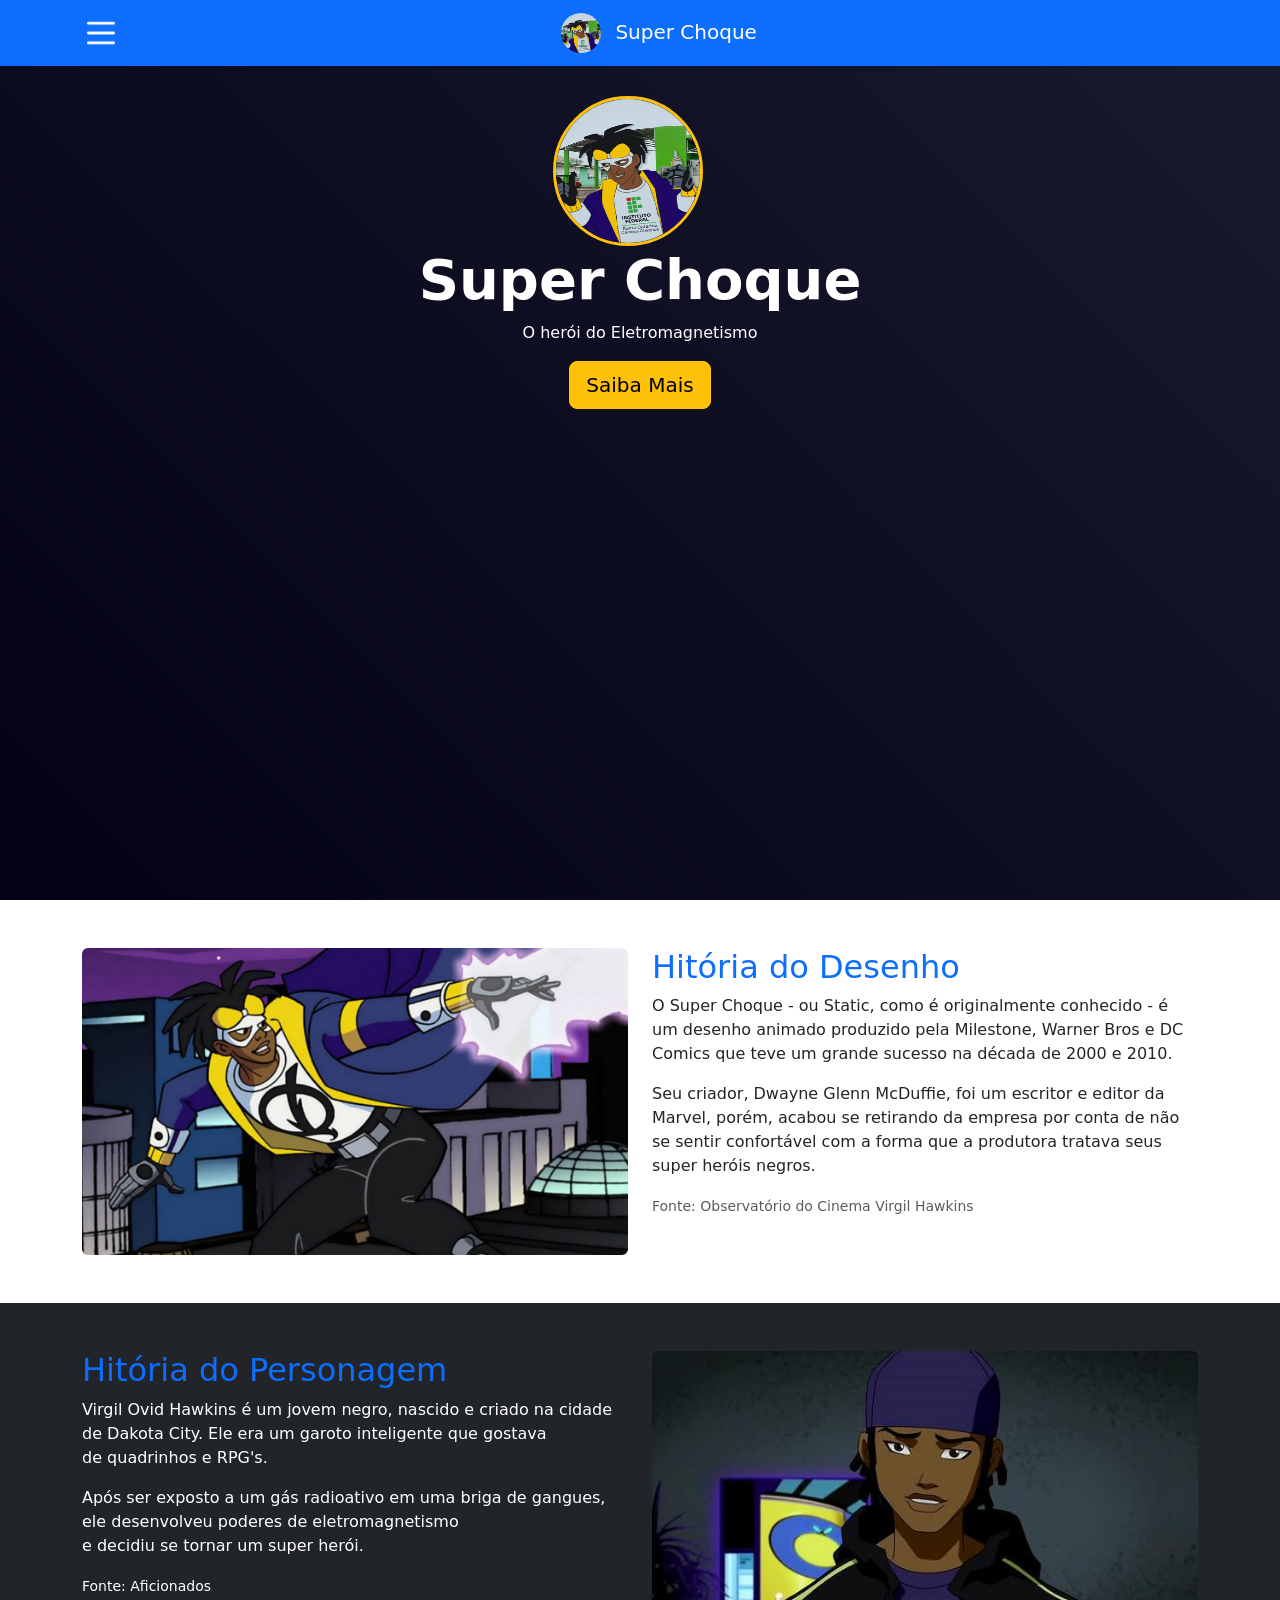
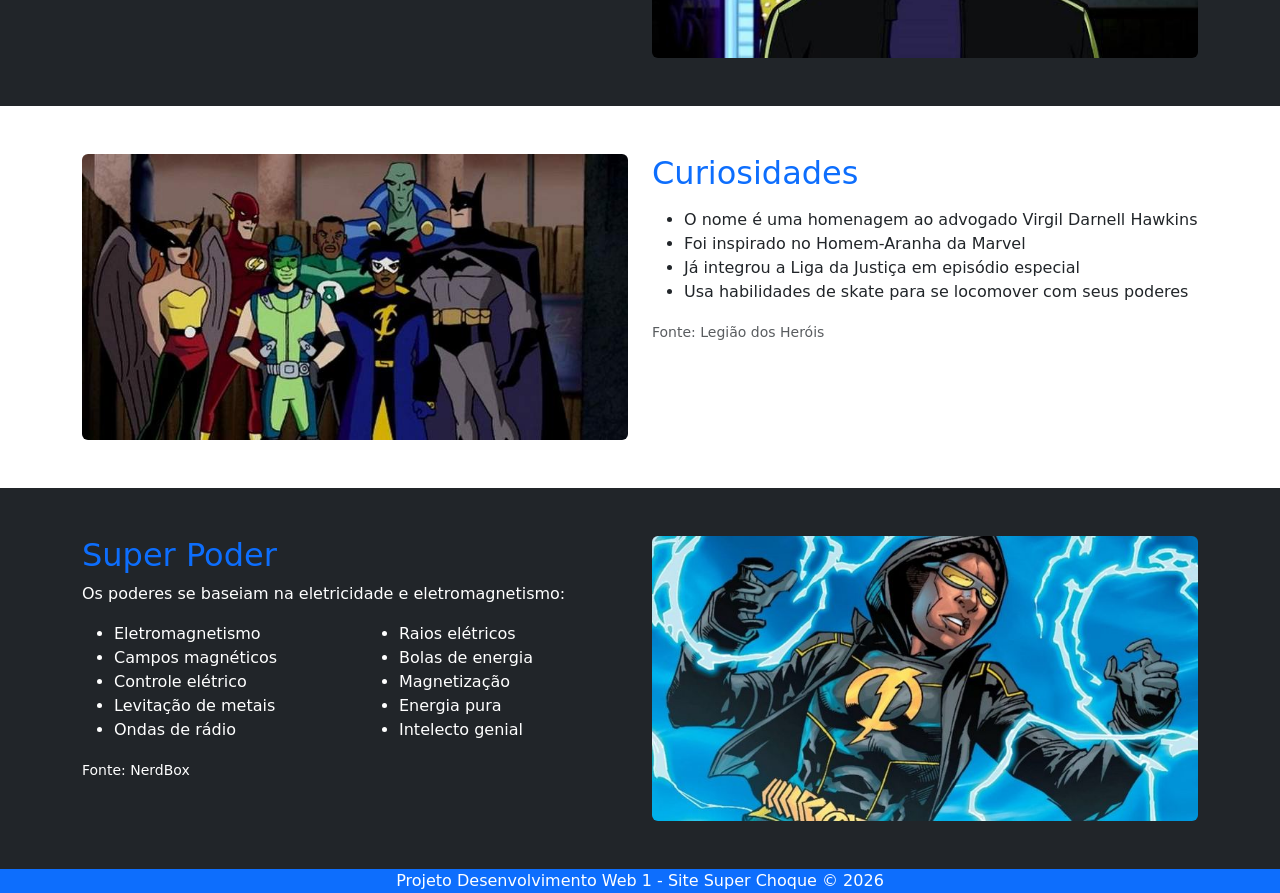
<file: site_super_shock/index.html>
<!doctype html>
<html lang="pt-br">
  <head>
    <meta charset="utf-8">
    <meta name="viewport" content="width=device-width, initial-scale=1">
    <title>Super Choque</title>
    <link href="https://cdn.jsdelivr.net/npm/bootstrap@5.3.8/dist/css/bootstrap.min.css" rel="stylesheet" integrity="sha384-sRIl4kxILFvY47J16cr9ZwB07vP4J8+LH7qKQnuqkuIAvNWLzeN8tE5YBujZqJLB" crossorigin="anonymous">
    <link rel="stylesheet" href="css/style.css"/>
    <script src="js/menu.js"></script>
</head>

  <body>

    <!--Menu de navegação -->

    <div id="menu-lateral" class="menu-lateral">
        <ul class="menu-itens">
        <li><a href="#inicio">Início</a></li>
        <li><a href="#historia">História</a></li>
        <li><a href="#personagem">Personagem</a></li>
        <li><a href="#curiosidades">Curiosidades</a></li>
        <li><a href="#poderes">Poderes</a></li>
        </ul>
    </div>

    <nav class= "navbar navbar-dark bg-primary fixed-top" >
        <div class="container">
            <button class="btn-menu" onclick="showMenu()">
                <img 
                id="img-menu" 
                src="img/icon-hamburger-menu.png"
                width="28" 
                height="28" 
                alt="Menu"/>
            </button>
            <a class="navbar-brand mx-auto" href="#">
                <img src="img/icone_tela_principal.png" 
                 width="40"
                 height="40"
                 alt="Super Choque"
                 class="rounded-circle me-2"
                 />
                Super Choque
            </a>
        </div>
    </nav>

    <!--Seção Principal -->
    <header id="inicio" class="hero-section text-center text-white py-5">
        <div class="container mt-5">
            <img 
            src="img/icone_tela_principal.png" 
            alt="Super Choque"
            class="hero-image rounded-circle me-4"
            />
            <h1 class="display-4 fw-bold">Super Choque</h1>
            <p class=""lead>O herói do Eletromagnetismo</p>
            <a href="#" class="btn btn-warning btn-lg"> Saiba Mais</a>
        </div>
    </header>

    <!--História do desenho-->
    <main>
        <section id="historia" class="py-5">
            <div class="container">
                <div class="row">
                    <div class="col-6">
                    <img 
                    class="img-fluid rounded"
                    src="img/historia.jpg" 
                    alt="História Super Choque">
                    </div>
                    <div class="col-6">
                        <h2 class="text-primary">Hitória do Desenho</h2>
                        <p>
                        O Super Choque - ou Static, como é originalmente conhecido - é<br>
                        um desenho animado produzido pela Milestone, Warner Bros e DC<br>
                        Comics que teve um grande sucesso na década de 2000 e 2010.<br>
                        </p>

                        <p>
                            Seu criador, Dwayne Glenn McDuffie, foi um escritor e editor da <br>
                            Marvel, porém, acabou se retirando da empresa por conta de não<br>
                            se sentir confortável com a forma que a produtora tratava seus <br>
                            super heróis negros.

                        <p class="text-muted">
                        <small>Fonte: Observatório do Cinema Virgil Hawkins</small>


                        </p>
                    </div>
                </div>
            </div>
        </section>
    

    <!--História do personagem-->
    <section id="personagem" class="bg-dark text-white py-5 ">
        <div class="container">
            <div class="row">
                <div class="col-6">
                    <h2 class="text-primary">Hitória do Personagem</h2>
                    <p>
                        Virgil Ovid Hawkins é um jovem negro, nascido e criado na cidade<br>
                        de Dakota City. Ele era um garoto inteligente que gostava <br>
                        de quadrinhos e RPG's.<br>
                    </p>

                    <p>
                        Após ser exposto a um gás radioativo em uma briga de gangues, <br>
                        ele desenvolveu poderes de eletromagnetismo<br>
                        e decidiu se tornar um super herói.<br>
                    </p>

                    <p class="text-muted">
                        <small class="text-white">Fonte: Aficionados</small>
                    </p>

                </div>
                <div class="col-6 order md-2">
                <img 
                    class="img-fluid rounded"
                    src="img/historia2.jpg" 
                    alt="História Super Choque">
                </div>
            </div>
        </div>
    </section>

    <!--Curiososiadade-->

           <section id="curiosidades" class="py-5">
            <div class="container">
                <div class="row">
                    <div class="col-6">
                    <img 
                    class="img-fluid rounded"
                    src="img/curiosidades.jpeg" 
                    alt="Curiosidades">
                    </div>
                    <div class="col-6">
                        <h2 class="text-primary">Curiosidades</h2>
                        <p>
                        <ul>
                        <li>O nome é uma homenagem ao advogado Virgil Darnell Hawkins</li>
                        <li>Foi inspirado no Homem-Aranha da Marvel</li>
                        <li>Já integrou a Liga da Justiça em episódio especial</li>
                        <li>Usa habilidades de skate para se locomover com seus poderes</li>
                        </ul>
                        </p>
                        <p class="text-muted">
                        <small>Fonte: Legião dos Heróis</small>
                        </p>
                    </div>
                </div>
            </div>
        </section>
    

    <!--Super poderes-->
        <section id="poderes" class="bg-dark text-white py-5 ">
        <div class="container">
            <div class="row">
                <div class="col-6">
                    <h2 class="text-primary" >Super Poder</h2>
                      <p>
                        Os poderes se baseiam na eletricidade e eletromagnetismo:
                    </p>
                    <div class="row">
                        <div class="col-6">
                    <ul>
                        <li>Eletromagnetismo</li>
                        <li>Campos magnéticos</li>
                        <li>Controle elétrico</li>
                        <li>Levitação de metais</li>
                        <li>Ondas de rádio</li>
                        </ul>
                        <ul>
        
                        </div>
                        <div class="col-6">
                                                   
                        <ul>  
                        <li>Raios elétricos</li>
                        <li>Bolas de energia</li>
                        <li>Magnetização</li>
                        <li>Energia pura</li>
                        <li>Intelecto genial</li>
                        </ul> 
                        </div>
                    </div>
                  

                    <p class="text-muted">
                        <small class="text-white">Fonte: NerdBox</small>
                    </p>

                </div>
                <div class="col-6">
                <img 
                    class="img-fluid rounded"
                    src="img/super_poder.jpeg" 
                    alt="Super Poder">
                </div>
            </div>
        </div>
    </section>
</main>

<footer class="bg-primary text-white text-center px-3">
    <div class="container">
        <p class="mb-0">
            Projeto Desenvolvimento Web 1 - Site Super Choque &copy; 2026
        </p>
    </div>
</footer>

    <script src="https://cdn.jsdelivr.net/npm/bootstrap@5.3.8/dist/js/bootstrap.bundle.min.js" integrity="sha384-FKyoEForCGlyvwx9Hj09JcYn3nv7wiPVlz7YYwJrWVcXK/BmnVDxM+D2scQbITxI" crossorigin="anonymous"></script>
  </body>
</html>
</file>
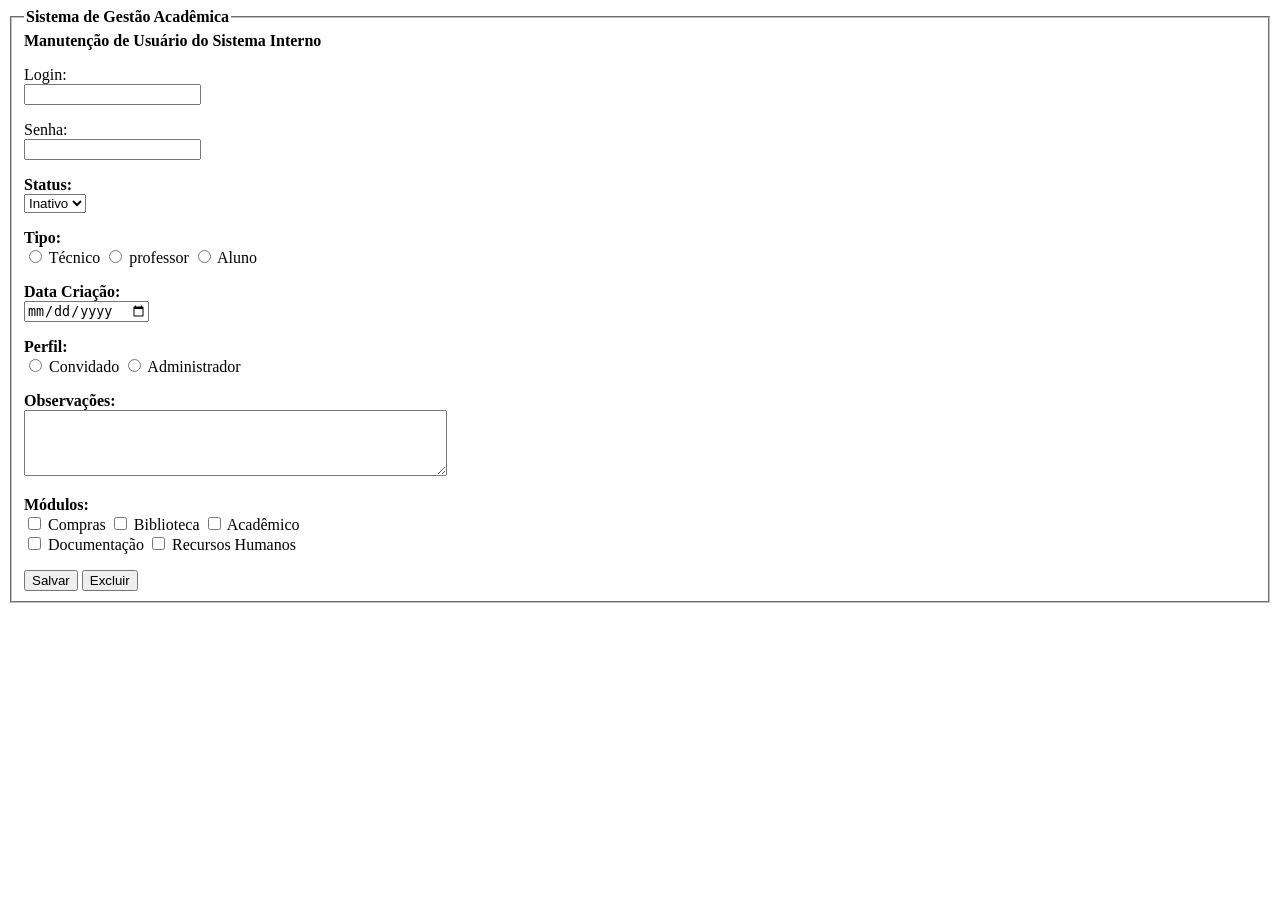
<file: Exercicios/Formulario02.html>
<!DOCTYPE html>
<html lang="pt-br">
<head>
    <meta charset="UTF-8">
    <title>Sistema de Gestão Acadêmica</title>
</head>
<body>

    <form action="/action_page.html">
        <fieldset>
            <legend><strong>Sistema de Gestão Acadêmica</strong></legend>

              <header>
                <strong>Manutenção de Usuário do Sistema Interno</strong><br>
    </header>

            <p>
                Login:<br>
                <input type="text" name="pnome">
            </p>

            <p>
                Senha:<br>
                <input type="text" name="snome">
            </p>

               <p>
                <strong>Status:</strong><br>
                <select name="status">
                    <option value="Inativo">Inativo</option>
                    <option value="Ativo">Ativo</option>
                </select>
            </p>

            <p>
                <strong>Tipo:</strong><br>
                <input type="radio" id="tecnico" name="tipo" value="tecnico">
                <label for="tecnico">Técnico</label>
                
                <input type="radio" id="graduacao" name="tipo" value="professor">
                <label for="professor">professor</label>
                
                <input type="radio" id="profissional" name="tipo" value="Aluno">
                <label for="Aluno">Aluno</label>
            </p>

            <p>
                <label for="data_criacao"><strong>Data Criação:</strong><br></label>
                <input type="date" id="data_criacao" name="data_criacao">
            </p>

              <p>
                <strong>Perfil:</strong><br>
                <input type="radio" id="tecnico" name="perfil" value="Convidado">
                <label for="Convidado">Convidado</label>
                
                <input type="radio" id="graduacao" name="perfil" value="Administrador">
                <label for="Administrador">Administrador</label>

            </p>

            <p>
                <strong>Observações:</strong><br>
                <textarea id="exemplo01" name="Observações" rows="4" cols="50">
                </textarea>
            </p>

            
            <p>
                <strong>Módulos:</strong><br>
                <input type="checkbox" id="php" name="pref" value="php">
                <label for="php">Compras</label>
                
                <input type="checkbox" id="java" name="pref" value="java">
                <label for="java">Biblioteca</label>
                
                <input type="checkbox" id="python" name="pref" value="python">
                <label for="python">Acadêmico</label><br>

                <input type="checkbox" id="python" name="pref" value="python">
                <label for="python">Documentação</label>

                 <input type="checkbox" id="python" name="pref" value="python">
                <label for="python">Recursos Humanos</label>
            </p>

            <input type="submit" value="Salvar">
            <input type="button" value="Excluir">

        </fieldset>
    </form>

</body>
</html>
</file>
<file: site_super_shock/css/style.css>
:root{
    --azul-escuro: #020115;
    --amarelo: #ffc107;

}

.hero-image{
    width: 150px;
    height: 150px;
    border: 3px solid var(--amarelo);
}
.hero-section{
    background: linear-gradient(45deg, var(--azul-escuro), #1a1a2e);
    min-height: 100vh;
}

@media (max-width: 768px){
    .hero-image{
        width: 120px;
        height: 120px;
    }
}

.btn-menu{
    background: none;
    border: none;
    padding: 5px;
}

.menu-lateral{
    position: fixed;
    top: 0;
    left: -250px;
    width: 250px;
    height: 100%;
    background: var(--azul-escuro);
    transition: left 0.3s;
    padding-top: 80px;
    z-index: 1000;
}

.menu-lateral.ativa{
    left: 0;
    
}

.menu-lateral ul{
    list-style: none;
    padding: 0;
    margin: 0;
}

.menu-lateral a{
    color: white;
    text-decoration: none;
    display: block;
    padding: 15px 20px;
    border-bottom: 1px solid #1a1a2e;    
}

.container img {
  transition: transform 0.5s ease;
}

.container img:hover {
  transform: scale(1.05);
}
</file>
